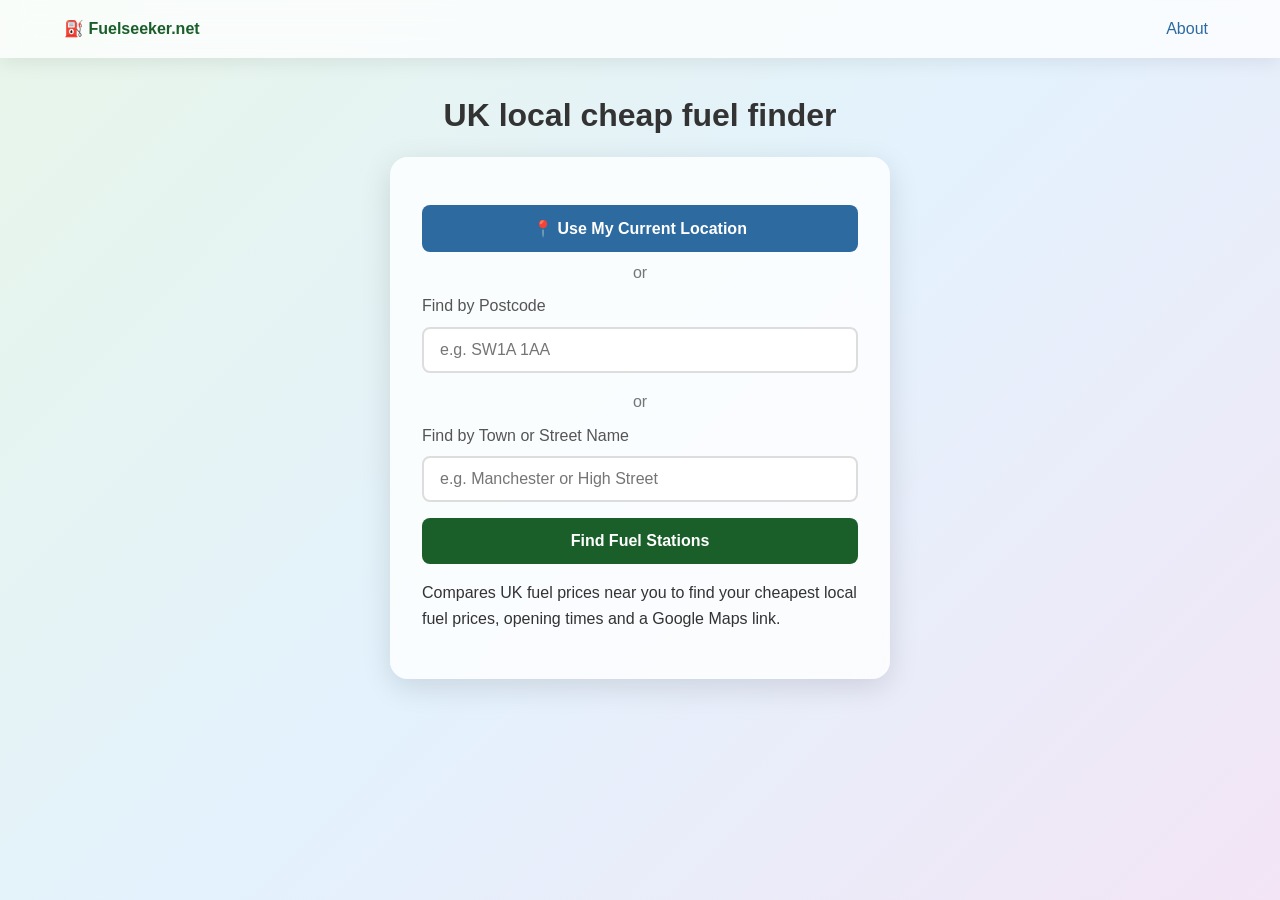
<file: index.html>
<!DOCTYPE html>
<html lang="en">
<head>
    <meta charset="UTF-8">
    <meta name="viewport" content="width=device-width, initial-scale=1.0">
    <meta name="description" content="UK fuel finder. It finds the cheapest fuel prices near you.">
    <title>Fuelseeker.net</title>
    <link rel="stylesheet" href="/css/styles-202603271253.css">
</head>
<body>
    <header>
        <nav>
            <span class="logo">⛽ Fuelseeker.net</span>
            <a href="/about.html" class="nav-link">About</a>
        </nav>
    </header>
    <main>
        <div class="hero">
            <h1>UK local cheap fuel finder</h1>
        </div>
        <div class="search-container">
            <div class="search-box">
                <div class="button-group">
                    <button type="button" id="btnLocateMe" class="btn-secondary">📍 Use My Current Location</button>
                </div>
                <div class="separator tight">or</div>
                <div class="input-group">
                    <label for="postcode">Find by Postcode</label>
                    <input type="text" id="postcode" placeholder="e.g. SW1A 1AA" maxlength="8">
                </div>
                <div class="separator tight">or</div>
                <div class="input-group">
                    <label for="place">Find by Town or Street Name</label>
                    <input type="text" id="place" placeholder="e.g. Manchester or High Street">
                </div>
                <div class="button-group">
                    <button type="button" id="btnSearch" class="btn-primary">Find Fuel Stations</button>
                </div>
                <p>Compares UK fuel prices near you to find your cheapest local fuel prices, opening
                    times and a Google Maps link.</p>
                <p class="last-updated" id="lastUpdated">Checking data status...</p>
                <div id="errorMessage" class="error-message hidden" role="alert"></div>
                <div id="loadingIndicator" class="loading hidden">
                    <span class="spinner"></span>
                    <span>Finding your location...</span>
                </div>
            </div>
        </div>
    </main>
    <script type="module" src="/js/index-202603271253.js"></script>
</body>
</html>
</file>
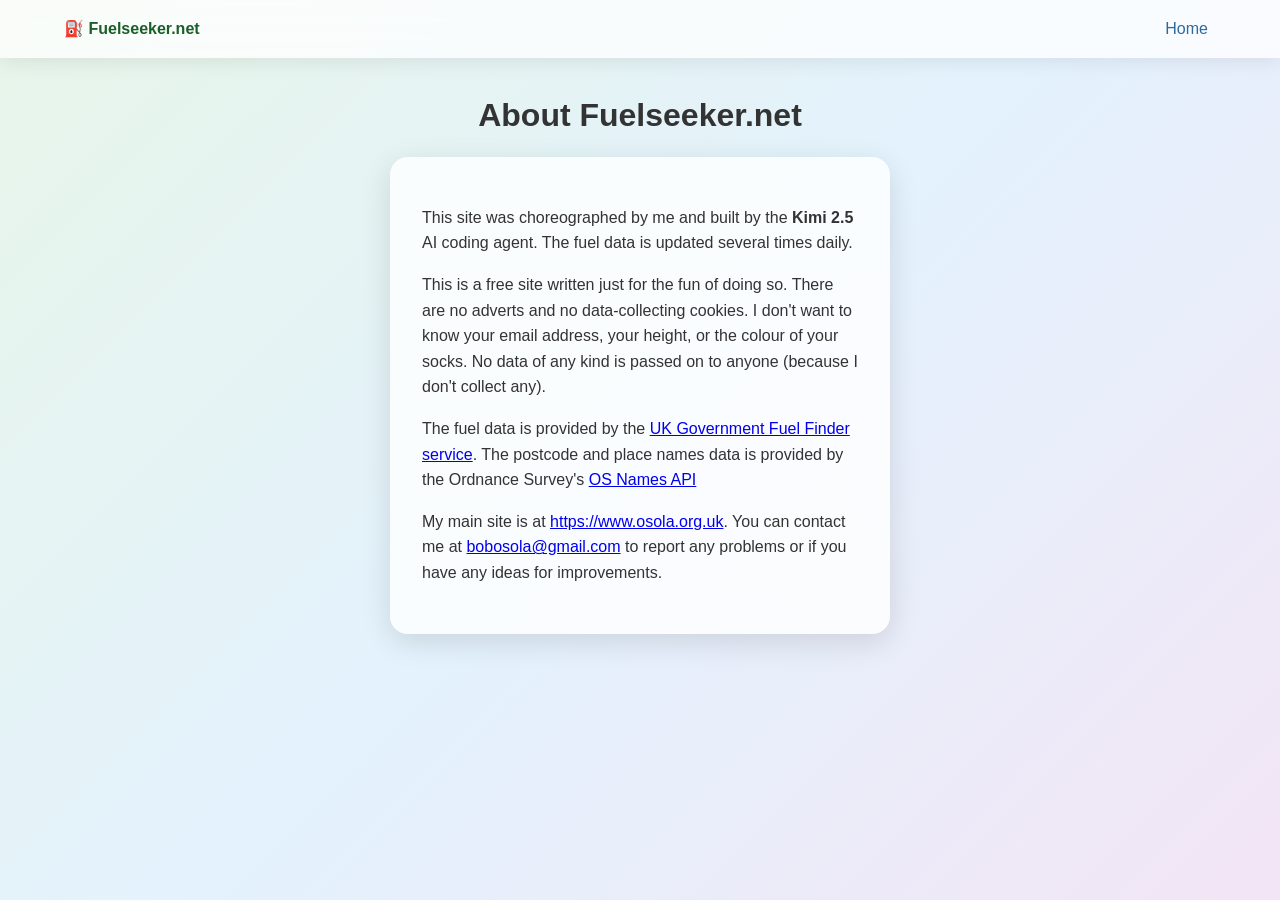
<file: about.html>
<!DOCTYPE html>
<html lang="en">
<head>
    <meta charset="UTF-8">
    <meta name="viewport" content="width=device-width, initial-scale=1.0">
    <meta name="description" content="About Fuelseeker.net">
    <title>Fuelseeker.net about</title>
    <link rel="stylesheet" href="/css/styles-202603271253.css">
</head>
<body>
    <header>
        <nav>
            <a href="/" class="logo">⛽ Fuelseeker.net</a>
            <a href="/" class="nav-link">Home</a>
        </nav>
    </header>
    <main>
        <div class="hero">
            <h1>About Fuelseeker.net</h1>
        </div>
        <div class="search-container">
            <div class="search-box">
                <p>This site was choreographed by me and built by the <strong>Kimi 2.5</strong> AI coding agent. 
                    The fuel data is updated several times daily.</p>
                
                <p>This is a free site written just for the fun of doing so. There are no 
                    adverts and no data-collecting cookies. I don't want to know your email address, 
                    your height, or the colour of your socks. No data of any kind is passed on to 
                    anyone (because I don't collect any).</p>
                
                <p>The fuel data is provided by the <a href="https://www.gov.uk/government/collections/fuel-finder"  target="_blank" rel="noopener">UK Government Fuel Finder service</a>. 
                The postcode and place names data is provided by the Ordnance Survey's <a href="https://docs.os.uk/os-apis/accessing-os-apis/os-names-api" target="_blank" rel="noopener">OS Names API</a></p>
                
                <p>My main site is at <a href="https://www.osola.org.uk" target="_blank" rel="noopener">https://www.osola.org.uk</a>.
                    You can contact me at <a href="mailto:bobosola@gmail.com">bobosola@gmail.com</a> to report
                    any problems or if you have any ideas for improvements.</p>
            </div>
        </div>
    </main>
</body>
</html>
</file>
<file: css/styles-202603271253.css>
/* Fuelseeker.net - Main Stylesheet */
:root {
    --primary-color: #1a5f2a;
    --primary-hover: #134620;
    --secondary-color: #2c6aa0;
    --secondary-hover: #1e4a70;
    --text-color: #333;
    --text-light: #555;
    --text-muted: #767676;
    --bg-color: #f5f5f5;
    --bg-white: #fff;
    --border-color: #ddd;
    --success-color: #28a745;
    --danger-color: #dc3545;
    --shadow: 0 4px 20px rgba(0,0,0,0.08);
    --shadow-lg: 0 8px 30px rgba(0,0,0,0.12);
    --radius: 18px;
    --radius-sm: 8px;
}

*, *::before, *::after { box-sizing: border-box; }

html { font-size: 16px; }

body {
    margin: 0;
    padding: 0;
    font-family: -apple-system, BlinkMacSystemFont, 'Segoe UI', Roboto, sans-serif;
    line-height: 1.6;
    color: var(--text-color);
    background: linear-gradient(135deg, #e8f5e9 0%, #e3f2fd 50%, #f3e5f5 100%);
    background-attachment: fixed;
    min-height: 100vh;
    display: flex;
    flex-direction: column;
}

header {
    background-color: rgba(255, 255, 255, 0.75);
    backdrop-filter: blur(12px);
    -webkit-backdrop-filter: blur(12px);
    box-shadow: var(--shadow);
    padding: 0;
    position: sticky;
    top: 0;
    z-index: 100;
}

nav {
    max-width: 1200px;
    margin: 0 auto;
    padding: 0.5rem 1.5rem;
    display: flex;
    justify-content: space-between;
    align-items: center;
}

.logo {
    font-size: 1rem;
    font-weight: 700;
    color: var(--primary-color);
    text-decoration: none;
}

.nav-link {
    color: var(--secondary-color);
    text-decoration: none;
    font-weight: 500;
    padding: 0.5rem 0.5rem;
    border-radius: var(--radius-sm);
}

.nav-link:hover {
    background-color: rgba(44,106,160,0.1);
    color: var(--secondary-hover);
}

main {
    flex: 1;
    max-width: 1200px;
    margin: 0 auto;
    padding: 2rem 1.5rem;
    width: 100%;
}

.hero {
    text-align: center;
    padding: 0 1rem 0.5rem 1rem;
}

.hero h1 {
    font-size: 2rem;
    margin: 0 0 0.5rem;
    color: var(--text-color);
}

.subtitle {
    font-size: 1.25rem;
    color: var(--text-light);
    margin: 0;
}

.search-container {
    display: flex;
    justify-content: center;
    padding: 0 0 3rem;
}

.search-box {
    background: rgba(255, 255, 255, 0.8);
    backdrop-filter: blur(16px);
    -webkit-backdrop-filter: blur(16px);
    padding: 2rem;
    border-radius: var(--radius);
    box-shadow: var(--shadow-lg);
    width: 100%;
    max-width: 500px;
}

.search-box h2 {
    margin: 0 0 1.5rem;
    text-align: center;
    color: var(--text-color);
    font-size: 1.5rem;
}

.input-group {
    margin-bottom: 1rem;
}

.input-group label {
    display: block;
    margin-bottom: 0.5rem;
    font-weight: 500;
    color: var(--text-light);
}

.input-group input {
    width: 100%;
    padding: 0.75rem 1rem;
    font-size: 1rem;
    border: 2px solid var(--border-color);
    border-radius: var(--radius-sm);
}

.input-group input:focus {
    outline: none;
    border-color: var(--secondary-color);
}

.separator {
    text-align: center;
    margin: 1.5rem 0;
    color: var(--text-muted);
    font-weight: 500;
}

.separator.tight {
    margin: 0.5rem 0;
}

.button-group {
    margin-top: 1rem;
}

.btn-primary, .btn-secondary {
    display: block;
    width: 100%;
    padding: 0.875rem 1.5rem;
    font-size: 1rem;
    font-weight: 600;
    text-align: center;
    border: none;
    border-radius: var(--radius-sm);
    cursor: pointer;
}

.btn-primary {
    background-color: var(--primary-color);
    color: white;
}

.btn-primary:hover {
    background-color: var(--primary-hover);
}

.btn-secondary {
    background-color: var(--secondary-color);
    color: white;
}

.btn-secondary:hover {
    background-color: var(--secondary-hover);
}

.error-message, .error-banner {
    margin-top: 1rem;
    padding: 0.75rem 1rem;
    background-color: #f8d7da;
    color: #721c24;
    border-radius: var(--radius-sm);
    border-left: 4px solid var(--danger-color);
}

.error-banner {
    margin: 1rem 0;
    border-radius: var(--radius);
}

.loading {
    display: flex;
    align-items: center;
    justify-content: center;
    gap: 0.75rem;
    margin-top: 1rem;
    padding: 0.75rem;
    color: var(--text-light);
}

.loading-overlay {
    position: fixed;
    top: 0;
    left: 0;
    right: 0;
    bottom: 0;
    background-color: rgba(255,255,255,0.9);
    display: flex;
    align-items: center;
    justify-content: center;
    z-index: 1000;
}

.loading-content {
    text-align: center;
}

.loading-overlay.hidden, .hidden {
    display: none !important;
}

.spinner {
    display: inline-block;
    width: 24px;
    height: 24px;
    border: 3px solid var(--border-color);
    border-top-color: var(--primary-color);
    border-radius: 50%;
    animation: spin 1s linear infinite;
}

.loading-overlay .spinner {
    width: 48px;
    height: 48px;
    border-width: 4px;
}

@keyframes spin {
    to { transform: rotate(360deg); }
}

.info-section {
    padding: 2rem 0;
}

.info-section h2 {
    text-align: center;
    margin-bottom: 2rem;
    color: var(--text-color);
}

.features {
    display: grid;
    grid-template-columns: repeat(auto-fit, minmax(250px, 1fr));
    gap: 2rem;
}

.feature {
    text-align: center;
    padding: 1.5rem;
    background: rgba(255, 255, 255, 0.75);
    backdrop-filter: blur(12px);
    -webkit-backdrop-filter: blur(12px);
    border-radius: var(--radius);
    box-shadow: var(--shadow);
}

.feature .icon {
    font-size: 3rem;
    display: block;
    margin-bottom: 1rem;
}

.feature h3 {
    margin: 0 0 0.5rem;
    color: var(--text-color);
}

.feature p {
    margin: 0;
    color: var(--text-light);
}

.data-source {
    text-align: center;
    padding: 2rem 0;
    color: var(--text-muted);
}

.last-updated {
    text-align: center;
    font-size: 0.75rem;
    color: var(--text-muted);
    margin: 0.5rem 0 0;
    font-style: italic;
}

/* Map Page */
.map-page {
    padding-top: 0.5rem;
}

.location-info {
    margin-bottom: 1rem;
}

.location-info h1 {
    margin: 0 0 0.25rem;
    font-size: 1.75rem;
}

.location-details {
    margin: 0;
    color: var(--text-light);
}

.map-container {
    position: relative;
    height: 500px;
    border-radius: var(--radius);
    overflow: hidden;
    box-shadow: var(--shadow);
    margin-bottom: 2rem;
}

.map {
    width: 100%;
    height: 100%;
}

.map-legend {
    position: absolute;
    top: 0.5rem;
    right: 0.5rem;
    background: rgba(255,255,255,0.95);
    padding: 0.35rem 0.5rem;
    border-radius: var(--radius-sm);
    box-shadow: var(--shadow);
    z-index: 400;
    font-size: 0.75rem;
}

.legend-item {
    display: flex;
    align-items: center;
    gap: 0.35rem;
    margin-bottom: 0.25rem;
}

.legend-item:last-child {
    margin-bottom: 0;
}

.legend-icon {
    width: 10px;
    height: 10px;
    border-radius: 50%;
}

.legend-icon.open {
    background-color: var(--success-color);
}

.legend-icon.closed {
    background-color: var(--danger-color);
}

/* Radius Slider Control */
.radius-control {
    background: var(--bg-white);
    padding: 0.75rem 1.25rem;
    margin: 1rem 0;
    border-radius: var(--radius);
    box-shadow: var(--shadow-sm);
    display: flex;
    flex-direction: row;
    align-items: center;
    gap: 1rem;
}

.radius-control label {
    font-weight: 600;
    color: var(--text-primary);
    font-size: 0.95rem;
    white-space: nowrap;
    flex-shrink: 0;
}

.radius-control input[type="range"] {
    flex: 1;
    min-width: 100px;
    height: 12px;
    -webkit-appearance: none;
    appearance: none;
    background: #d0e0f0;
    border-radius: 6px;
    outline: none;
    cursor: pointer;
    border: 2px solid var(--primary-color);
}

.radius-control input[type="range"]::-webkit-slider-thumb {
    -webkit-appearance: none;
    appearance: none;
    width: 20px;
    height: 20px;
    background: var(--primary-color);
    border-radius: 50%;
    cursor: pointer;
    border: 2px solid white;
    box-shadow: 0 2px 4px rgba(0,0,0,0.2);
}

.radius-control input[type="range"]::-moz-range-thumb {
    width: 20px;
    height: 20px;
    background: var(--primary-color);
    border-radius: 50%;
    cursor: pointer;
    border: 2px solid white;
    box-shadow: 0 2px 4px rgba(0,0,0,0.2);
}

.radius-control input[type="range"]:hover::-webkit-slider-thumb {
    background: var(--primary-hover);
}

.radius-control input[type="range"]:hover::-moz-range-thumb {
    background: var(--primary-hover);
}

.radius-control input[type="range"]:focus::-webkit-slider-thumb {
    box-shadow: 0 0 0 3px rgba(26, 95, 42, 0.3);
}

.radius-control input[type="range"]:focus::-moz-range-thumb {
    box-shadow: 0 0 0 3px rgba(26, 95, 42, 0.3);
}

/* Station Markers */
.station-marker {
    background: transparent !important;
}

.station-icon {
    width: 32px;
    height: 32px;
    border-radius: 50%;
    display: flex;
    align-items: center;
    justify-content: center;
    font-size: 16px;
    border: 3px solid white;
    box-shadow: 0 2px 6px rgba(0,0,0,0.3);
}

.station-icon.station-open {
    background-color: var(--success-color);
}

.station-icon.station-closed {
    background-color: var(--danger-color);
}

.user-location-marker {
    background: transparent !important;
}

.user-marker-inner {
    width: 20px;
    height: 20px;
    background-color: var(--secondary-color);
    border: 3px solid white;
    border-radius: 50%;
    box-shadow: 0 0 0 2px var(--secondary-color), 0 2px 6px rgba(0,0,0,0.3);
}

.station-popup h3 {
    margin: 0 0 0.15rem;
    font-size: 0.95rem;
    color: var(--text-color);
    line-height: 1.2;
}

.station-status {
    display: inline-block;
    padding: 0.1rem 0.3rem;
    border-radius: var(--radius-sm);
    font-size: 0.65rem;
    font-weight: 600;
    text-transform: uppercase;
    margin-bottom: 0.15rem;
    line-height: 1;
}

.station-status.open {
    background-color: #d4edda;
    color: #155724;
}

.station-status.closed {
    background-color: #f8d7da;
    color: #721c24;
}

.station-address {
    margin: 0.1rem 0 0.2rem;
    font-size: 0.8rem;
    color: var(--text-light);
    line-height: 1.2;
}

.google-maps-link {
    display: inline-block;
    font-size: 0.75rem;
    color: var(--secondary-color);
    text-decoration: none;
    margin: 0;
    line-height: 1.1;
}

.google-maps-link:hover {
    text-decoration: underline;
}

.station-prices {
    background-color: var(--bg-color);
    padding: 0.3rem;
    border-radius: var(--radius-sm);
    margin-bottom: 0.3rem;
}

.price-row {
    display: flex;
    justify-content: space-between;
    margin-bottom: 0.15rem;
    line-height: 1.2;
}

.price-row:last-child {
    margin-bottom: 0;
}

.fuel-type {
    font-weight: 500;
}

.price {
    font-weight: 700;
    color: var(--primary-color);
}

/* Results Section */
.results-section {
    background: rgba(255, 255, 255, 0.8);
    backdrop-filter: blur(12px);
    -webkit-backdrop-filter: blur(12px);
    padding: 0.5rem;
    border-radius: var(--radius);
    box-shadow: var(--shadow);
}

.results-section p {
    margin: 0.2rem 0 0.4rem 0.5rem;
    font-size: 1rem;
}

.results-info {
    margin: 0 0 1rem;
    color: var(--success-color);
    font-size: 1rem;
}

.table-container {
    overflow-x: auto;
}

.fuel-table {
    width: 100%;
    border-collapse: collapse;
    font-size: 0.9375rem;
}

.fuel-table th, .fuel-table td {
    padding: 0.5rem 0.75rem;
    text-align: left;
    border-bottom: 1px solid var(--border-color);
}

.fuel-table th {
    background-color: var(--bg-color);
    font-weight: 600;
    color: var(--text-color);
    white-space: nowrap;
}

.fuel-table th.sortable {
    cursor: pointer;
    user-select: none;
}

.fuel-table th.sortable:hover {
    background-color: #e8e8e8;
}

.fuel-table th.sorted-asc, .fuel-table th.sorted-desc {
    background-color: #e0e0e0;
}

.sort-indicator {
    margin-left: 0.5rem;
    font-size: 0.75rem;
}

.fuel-table tbody tr:hover {
    background-color: rgba(44,106,160,0.05);
}

.station-name {
    font-weight: 500;
}

.price-cell {
    font-family: monospace;
    font-weight: 600;
}

.price-cell.has-price {
    color: var(--primary-color);
}

.price-cell.no-price,
.no-price {
    color: var(--text-light);
    font-style: italic;
}

.postcode-link {
    color: var(--secondary-color);
    text-decoration: none;
    font-weight: 500;
}

.postcode-link:hover {
    text-decoration: underline;
}

.distance-cell {
    color: var(--text-light);
    font-size: 0.875rem;
}

.no-results {
    text-align: center;
    padding: 3rem 1rem;
    color: var(--text-light);
}

/* Location Picker */
.location-picker {
    position: fixed;
    top: 0;
    left: 0;
    right: 0;
    bottom: 0;
    background-color: rgba(0,0,0,0.5);
    display: flex;
    align-items: center;
    justify-content: center;
    z-index: 1100;
    padding: 1rem;
}

.location-picker-content {
    background: rgba(255, 255, 255, 0.9);
    backdrop-filter: blur(16px);
    -webkit-backdrop-filter: blur(16px);
    padding: 2rem;
    border-radius: var(--radius);
    box-shadow: var(--shadow-lg);
    max-width: 600px;
    width: 100%;
    max-height: 80vh;
    overflow-y: auto;
}

.location-list {
    list-style: none;
    padding: 0;
    margin: 0 0 1.5rem;
}

.location-list li {
    border: 1px solid var(--border-color);
    border-radius: var(--radius-sm);
    margin-bottom: 0.4rem;
}

.location-list li:hover {
    border-color: var(--secondary-color);
    background-color: rgba(44,106,160,0.05);
}

.location-list button {
    width: 100%;
    padding: 0.5rem 0.75rem;
    text-align: left;
    background: none;
    border: none;
    line-height: 1.3;
}

.location-list .location-line1 {
    display: flex;
    align-items: baseline;
    gap: 0.35rem;
    flex-wrap: wrap;
}

.location-list .location-line2 {
    font-size: 0.8rem;
    color: var(--text-muted);
    margin-top: 0.1rem;
    display: flex;
    flex-direction: column;
    gap: 0.25rem;
}

.location-list .location-name {
    font-weight: 600;
    color: var(--text-color);
}

.location-list .location-type {
    font-size: 0.8rem;
    color: var(--text-light);
}

/* Responsive */
@media (max-width: 768px) {
    .hero h1 {
        font-size: 1.75rem;
    }
    .map-container {
        height: 350px;
    }
    .features {
        grid-template-columns: 1fr;
    }
}

@media (max-width: 480px) {
    main {
        padding: 1rem;
    }
    .map-container {
        height: 300px;
    }
    .radius-control {
        padding: 0.75rem 1rem;
        margin: 0.75rem 0;
        gap: 0.75rem;
    }
    .radius-control label {
        font-size: 0.85rem;
    }
}
@media (max-width: 768px) {
    .hero h1 {
        font-size: 1.75rem;
    }
    .map-container {
        height: 350px;
    }
    .features {
        grid-template-columns: 1fr;
    }
}

@media (max-width: 480px) {
    main {
        padding: 1rem;
    }
    .map-container {
        height: 300px;
    }
}
@media (max-width: 768px) {
    .leaflet-popup-content {
        margin: 8px 10px;
    }
    
    .station-popup h3 {
        font-size: 0.95rem;
    }
    
    .station-prices {
        padding: 0.4rem;
    }
/* Smaller legend on mobile */
    .map-legend {
        padding: 0.25rem 0.35rem;
        font-size: 0.7rem;
    }
    
    .legend-item {
        gap: 0.25rem;
        margin-bottom: 0.15rem;
    }
    
    .legend-icon {
        width: 8px;
        height: 8px;
    }
}


/* Mobile popup sizing - fit within map window without overlapping controls */
@media (max-width: 768px) {
    .leaflet-popup-content-wrapper {
        max-width: 80vw !important; /* 80% of viewport width */
        min-width: 200px;
        max-height: 70vh !important; /* Limit height to 70% of viewport */
        overflow-y: auto; /* Add scrolling if content is too long */
    }

    .leaflet-popup-content {
        width: auto !important;
        margin: 8px 10px;
    }
}

/* Phones - even smaller to fit on screen */
@media (max-width: 480px) {
    .leaflet-popup-content-wrapper {
        max-width: 80vw !important;
        max-height: 50vh !important; /* 50% of screen height on phones */
    }
}

/* Compact popup styles for mobile */
@media (max-width: 768px) {
    .leaflet-popup-content {
        margin: 6px 8px !important;
    }
    
    .station-popup h3 {
        font-size: 0.85rem;
        margin-bottom: 0.1rem;
    }
    
    .station-status {
        font-size: 0.6rem;
        padding: 0.05rem 0.25rem;
        margin-bottom: 0.05rem;
    }
    
    .google-maps-link {
        font-size: 0.7rem;
        line-height: 1.1;
    }
    
    .station-address {
        font-size: 0.75rem;
        margin: 0.05rem 0 0.15rem;
        line-height: 1.15;
    }
    
    .station-prices {
        padding: 0.25rem;
        margin-bottom: 0.2rem;
    }
    
    .price-row {
        font-size: 0.8rem;
    }
    
    .station-hours {
        font-size: 0.7rem;
    }
}

/* Smaller table padding on mobile */
@media (max-width: 768px) {
    .fuel-table th, .fuel-table td {
        padding: 0.35rem 0.5rem;
        font-size: 0.875rem;
    }
}

@media (max-width: 480px) {
    .fuel-table th, .fuel-table td {
        padding: 0.25rem 0.35rem;
        font-size: 0.8rem;
    }
}

/* overide for leaflet map contributor box */
.leaflet-container .leaflet-control-attribution {
    margin: 0 1.5em 0.5em 0;
}
</file>
